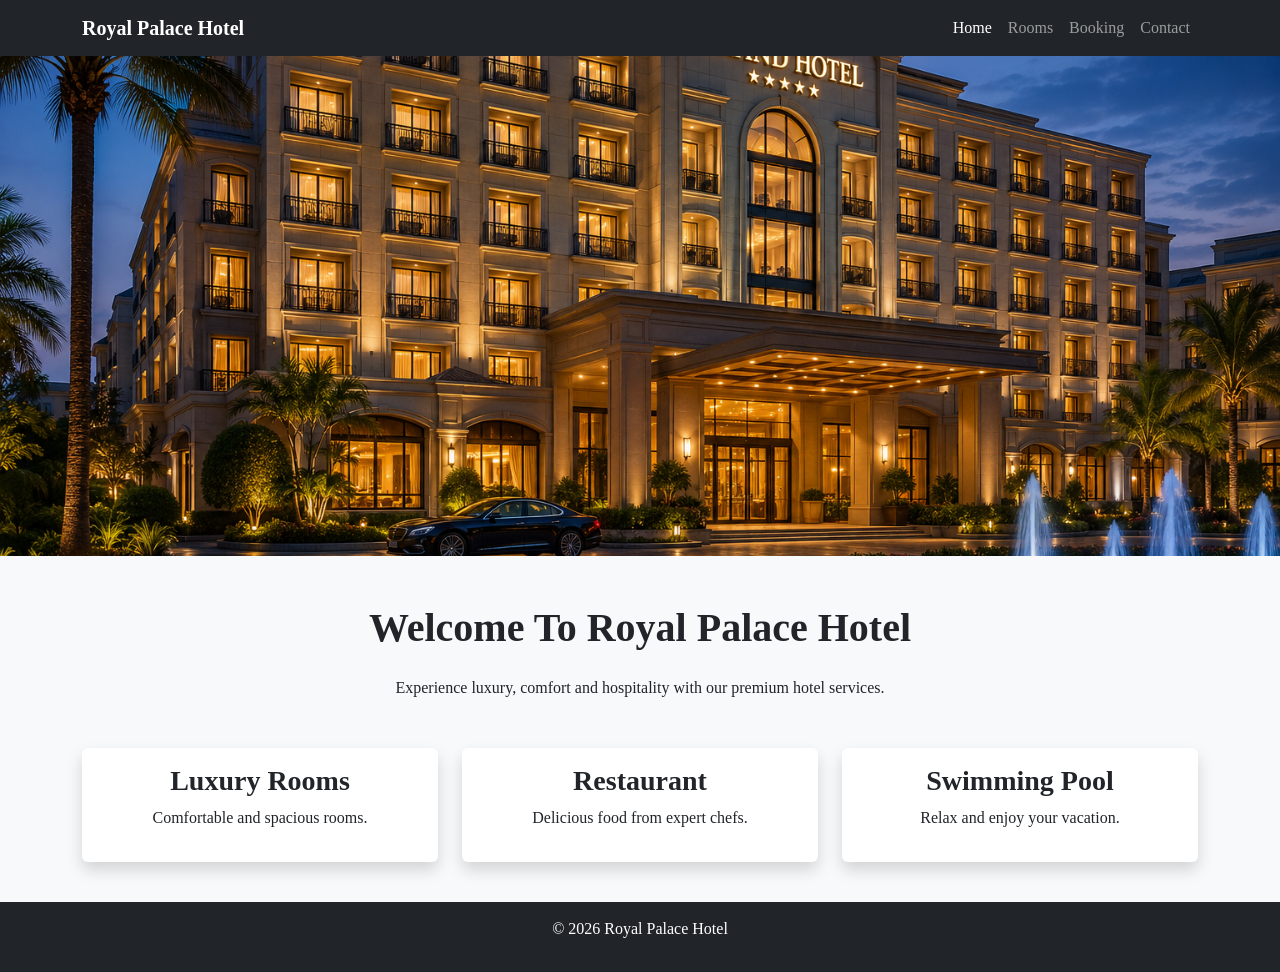
<file: index.html>
<!DOCTYPE html>
<html lang="en">
<head>
<meta charset="UTF-8">
<meta name="viewport" content="width=device-width, initial-scale=1">

<title>Royal Palace Hotel</title>

<link href="https://cdn.jsdelivr.net/npm/bootstrap@5.3.3/dist/css/bootstrap.min.css" rel="stylesheet">
<link rel="stylesheet" href="style.css">

</head>
<body>

<nav class="navbar navbar-expand-lg navbar-dark bg-dark">
<div class="container">

<a class="navbar-brand" href="index.html">
Royal Palace Hotel
</a>

<button class="navbar-toggler" type="button" data-bs-toggle="collapse" data-bs-target="#menu">
<span class="navbar-toggler-icon"></span>
</button>

<div class="collapse navbar-collapse" id="menu">

<ul class="navbar-nav ms-auto">

<li class="nav-item">
<a class="nav-link active" href="index.html">Home</a>
</li>

<li class="nav-item">
<a class="nav-link" href="rooms.html">Rooms</a>
</li>

<li class="nav-item">
<a class="nav-link" href="booking.html">Booking</a>
</li>

<li class="nav-item">
<a class="nav-link" href="contact.html">Contact</a>
</li>

</ul>

</div>

</div>
</nav>

<section class="hero">
<img src="hotel.png" class="img-fluid w-100" alt="Hotel">
</section>

<div class="container mt-5">

<h1 class="text-center mb-4">
Welcome To Royal Palace Hotel
</h1>

<p class="text-center">
Experience luxury, comfort and hospitality with our premium hotel services.
</p>

<div class="row mt-5">

<div class="col-md-4">
<div class="card shadow">
<div class="card-body text-center">
<h3>Luxury Rooms</h3>
<p>Comfortable and spacious rooms.</p>
</div>
</div>
</div>

<div class="col-md-4">
<div class="card shadow">
<div class="card-body text-center">
<h3>Restaurant</h3>
<p>Delicious food from expert chefs.</p>
</div>
</div>
</div>

<div class="col-md-4">
<div class="card shadow">
<div class="card-body text-center">
<h3>Swimming Pool</h3>
<p>Relax and enjoy your vacation.</p>
</div>
</div>
</div>

</div>

</div>

<footer>
<p>© 2026 Royal Palace Hotel</p>
</footer>

<script src="https://cdn.jsdelivr.net/npm/bootstrap@5.3.3/dist/js/bootstrap.bundle.min.js"></script>

</body>
</html>
</file>
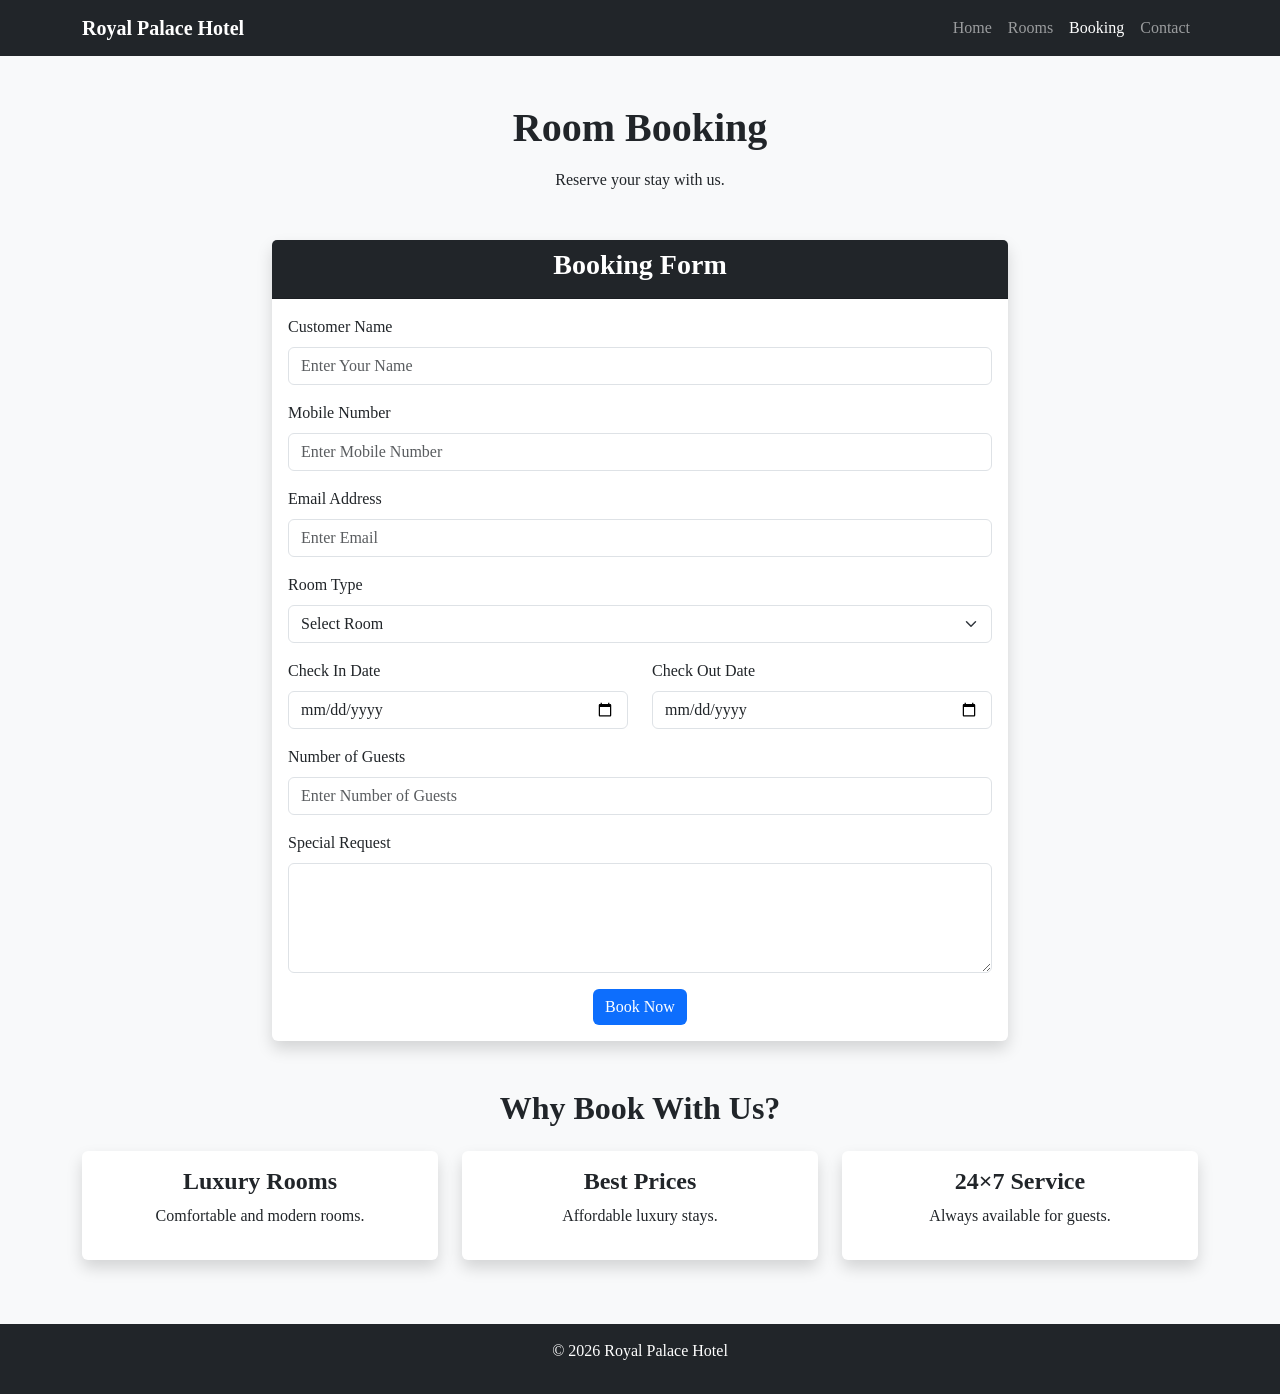
<file: booking.html>
<!DOCTYPE html>
<html lang="en">
<head>
<meta charset="UTF-8">
<meta name="viewport" content="width=device-width, initial-scale=1">

<title>Booking - Royal Palace Hotel</title>

<link href="https://cdn.jsdelivr.net/npm/bootstrap@5.3.3/dist/css/bootstrap.min.css" rel="stylesheet">
<link rel="stylesheet" href="style.css">

</head>
<body>


<nav class="navbar navbar-expand-lg navbar-dark bg-dark">

<div class="container">

<a class="navbar-brand" href="index.html">
Royal Palace Hotel
</a>

<button class="navbar-toggler" type="button" data-bs-toggle="collapse" data-bs-target="#menu">
<span class="navbar-toggler-icon"></span>
</button>

<div class="collapse navbar-collapse" id="menu">

<ul class="navbar-nav ms-auto">

<li class="nav-item">
<a class="nav-link" href="index.html">Home</a>
</li>

<li class="nav-item">
<a class="nav-link" href="rooms.html">Rooms</a>
</li>

<li class="nav-item">
<a class="nav-link active" href="booking.html">Booking</a>
</li>

<li class="nav-item">
<a class="nav-link" href="contact.html">Contact</a>
</li>

</ul>

</div>

</div>

</nav>


<div class="container mt-5">

<h1 class="text-center mb-3">
Room Booking
</h1>

<p class="text-center">
Reserve your stay with us.
</p>

</div>


<div class="container mt-5">

<div class="row justify-content-center">

<div class="col-md-8">

<div class="card shadow">

<div class="card-header bg-dark text-white text-center">

<h3>Booking Form</h3>

</div>

<div class="card-body">

<form>

<div class="mb-3">

<label class="form-label">
Customer Name
</label>

<input type="text" class="form-control" placeholder="Enter Your Name">

</div>

<div class="mb-3">

<label class="form-label">
Mobile Number
</label>

<input type="tel" class="form-control" placeholder="Enter Mobile Number">

</div>

<div class="mb-3">

<label class="form-label">
Email Address
</label>

<input type="email" class="form-control" placeholder="Enter Email">

</div>

<div class="mb-3">

<label class="form-label">
Room Type
</label>

<select class="form-select">

<option>Select Room</option>

<option>Deluxe Room</option>

<option>Executive Room</option>

<option>Suite Room</option>

</select>

</div>

<div class="row">

<div class="col-md-6 mb-3">

<label class="form-label">
Check In Date
</label>

<input type="date" class="form-control">

</div>

<div class="col-md-6 mb-3">

<label class="form-label">
Check Out Date
</label>

<input type="date" class="form-control">

</div>

</div>

<div class="mb-3">

<label class="form-label">
Number of Guests
</label>

<input type="number" class="form-control" placeholder="Enter Number of Guests">

</div>

<div class="mb-3">

<label class="form-label">
Special Request
</label>

<textarea class="form-control" rows="4"></textarea>

</div>

<div class="text-center">

<button type="submit" class="btn btn-primary">
Book Now
</button>

</div>

</form>

</div>

</div>

</div>

</div>

</div>


<div class="container mt-5">

<h2 class="text-center mb-4">
Why Book With Us?
</h2>

<div class="row">

<div class="col-md-4">

<div class="card shadow text-center mb-3">

<div class="card-body">

<h4>Luxury Rooms</h4>

<p>Comfortable and modern rooms.</p>

</div>

</div>

</div>

<div class="col-md-4">

<div class="card shadow text-center mb-3">

<div class="card-body">

<h4>Best Prices</h4>

<p>Affordable luxury stays.</p>

</div>

</div>

</div>

<div class="col-md-4">

<div class="card shadow text-center mb-3">

<div class="card-body">

<h4>24×7 Service</h4>

<p>Always available for guests.</p>

</div>

</div>

</div>

</div>

</div>


<footer class="mt-5">

<p>
© 2026 Royal Palace Hotel
</p>

</footer>

<script src="https://cdn.jsdelivr.net/npm/bootstrap@5.3.3/dist/js/bootstrap.bundle.min.js"></script>

</body>
</html>
</file>
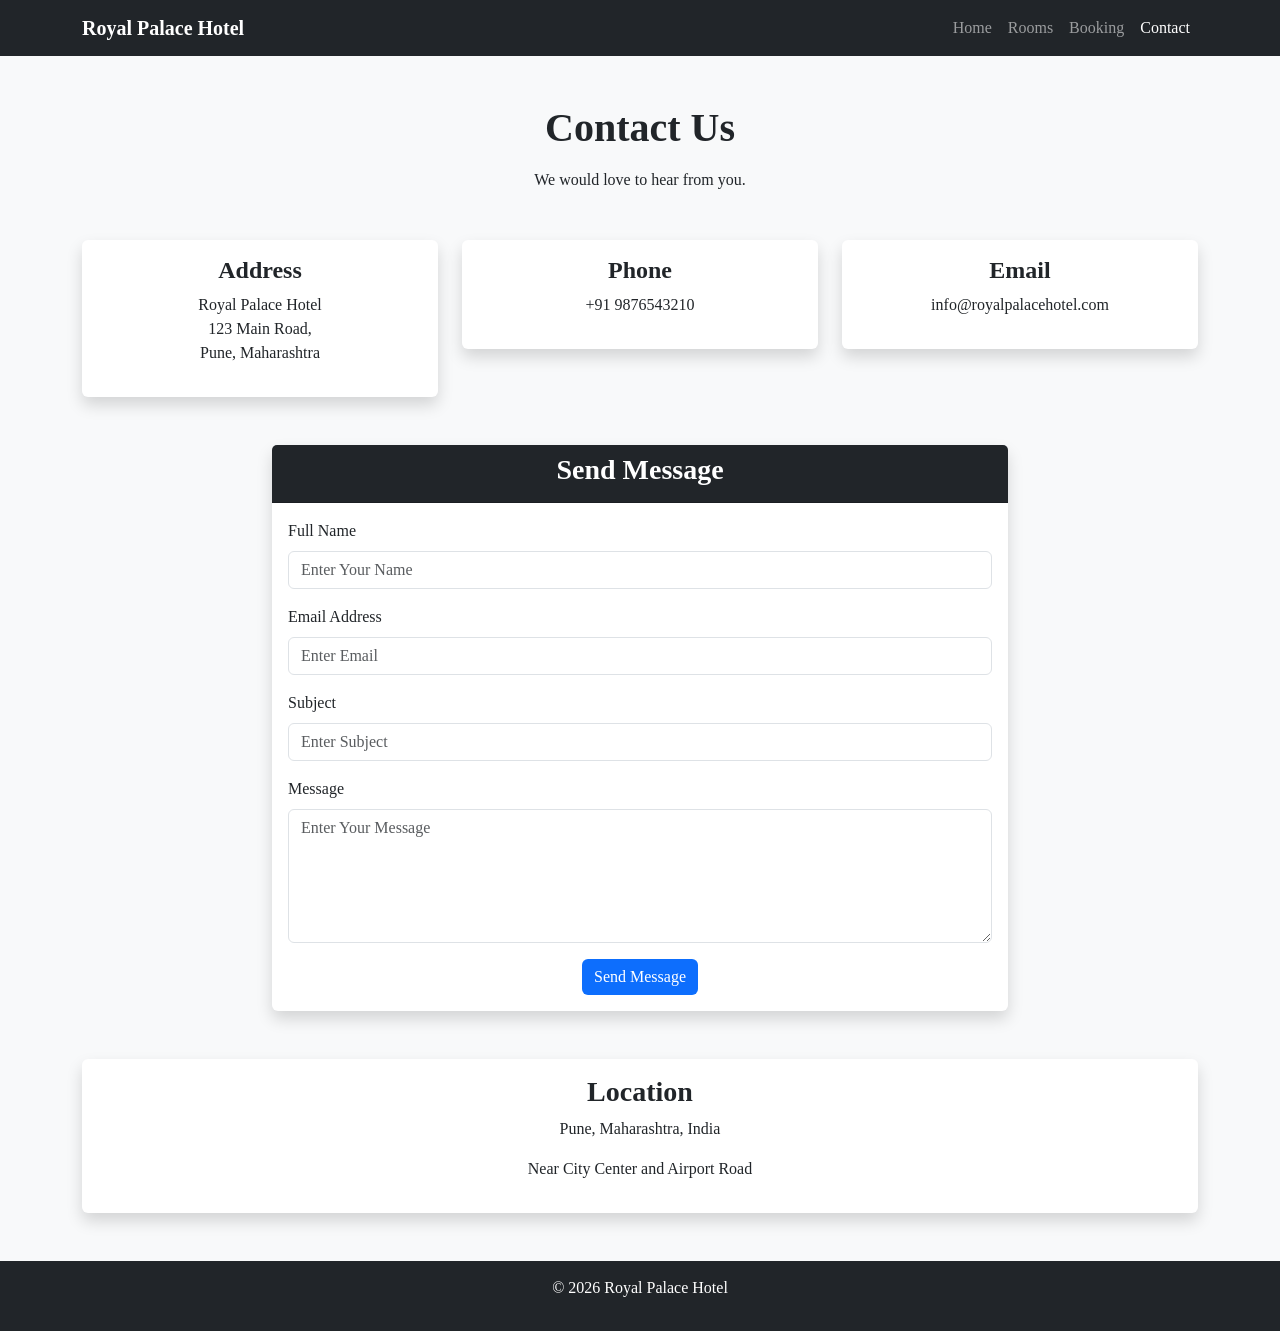
<file: contact.html>
<!DOCTYPE html>
<html lang="en">
<head>
<meta charset="UTF-8">
<meta name="viewport" content="width=device-width, initial-scale=1">

<title>Contact Us - Royal Palace Hotel</title>

<link href="https://cdn.jsdelivr.net/npm/bootstrap@5.3.3/dist/css/bootstrap.min.css" rel="stylesheet">
<link rel="stylesheet" href="style.css">

</head>
<body>

<nav class="navbar navbar-expand-lg navbar-dark bg-dark">

<div class="container">

<a class="navbar-brand" href="index.html">
Royal Palace Hotel
</a>

<button class="navbar-toggler" type="button" data-bs-toggle="collapse" data-bs-target="#menu">
<span class="navbar-toggler-icon"></span>
</button>

<div class="collapse navbar-collapse" id="menu">

<ul class="navbar-nav ms-auto">

<li class="nav-item">
<a class="nav-link" href="index.html">Home</a>
</li>

<li class="nav-item">
<a class="nav-link" href="rooms.html">Rooms</a>
</li>

<li class="nav-item">
<a class="nav-link" href="booking.html">Booking</a>
</li>

<li class="nav-item">
<a class="nav-link active" href="contact.html">Contact</a>
</li>

</ul>

</div>

</div>

</nav>


<div class="container mt-5">

<h1 class="text-center mb-3">
Contact Us
</h1>

<p class="text-center">
We would love to hear from you.
</p>

</div>


<div class="container mt-5">

<div class="row">

<div class="col-md-4">

<div class="card shadow text-center mb-4">

<div class="card-body">

<h4>Address</h4>

<p>
Royal Palace Hotel<br>
123 Main Road,<br>
Pune, Maharashtra
</p>

</div>

</div>

</div>

<div class="col-md-4">

<div class="card shadow text-center mb-4">

<div class="card-body">

<h4>Phone</h4>

<p>
+91 9876543210
</p>

</div>

</div>

</div>

<div class="col-md-4">

<div class="card shadow text-center mb-4">

<div class="card-body">

<h4>Email</h4>

<p>
info@royalpalacehotel.com
</p>

</div>

</div>

</div>

</div>

</div>


<div class="container mt-4">

<div class="row justify-content-center">

<div class="col-md-8">

<div class="card shadow">

<div class="card-header bg-dark text-white text-center">

<h3>Send Message</h3>

</div>

<div class="card-body">

<form>

<div class="mb-3">

<label class="form-label">
Full Name
</label>

<input type="text" class="form-control" placeholder="Enter Your Name">

</div>

<div class="mb-3">

<label class="form-label">
Email Address
</label>

<input type="email" class="form-control" placeholder="Enter Email">

</div>

<div class="mb-3">

<label class="form-label">
Subject
</label>

<input type="text" class="form-control" placeholder="Enter Subject">

</div>

<div class="mb-3">

<label class="form-label">
Message
</label>

<textarea class="form-control" rows="5" placeholder="Enter Your Message"></textarea>

</div>

<div class="text-center">

<button type="submit" class="btn btn-primary">
Send Message
</button>

</div>

</form>

</div>

</div>

</div>

</div>

</div>


<div class="container mt-5">

<div class="card shadow">

<div class="card-body text-center">

<h3>Location</h3>

<p>
Pune, Maharashtra, India
</p>

<p>
Near City Center and Airport Road
</p>

</div>

</div>

</div>


<footer class="mt-5">

<p>
© 2026 Royal Palace Hotel
</p>

</footer>

<script src="https://cdn.jsdelivr.net/npm/bootstrap@5.3.3/dist/js/bootstrap.bundle.min.js"></script>

</body>
</html>
</file>
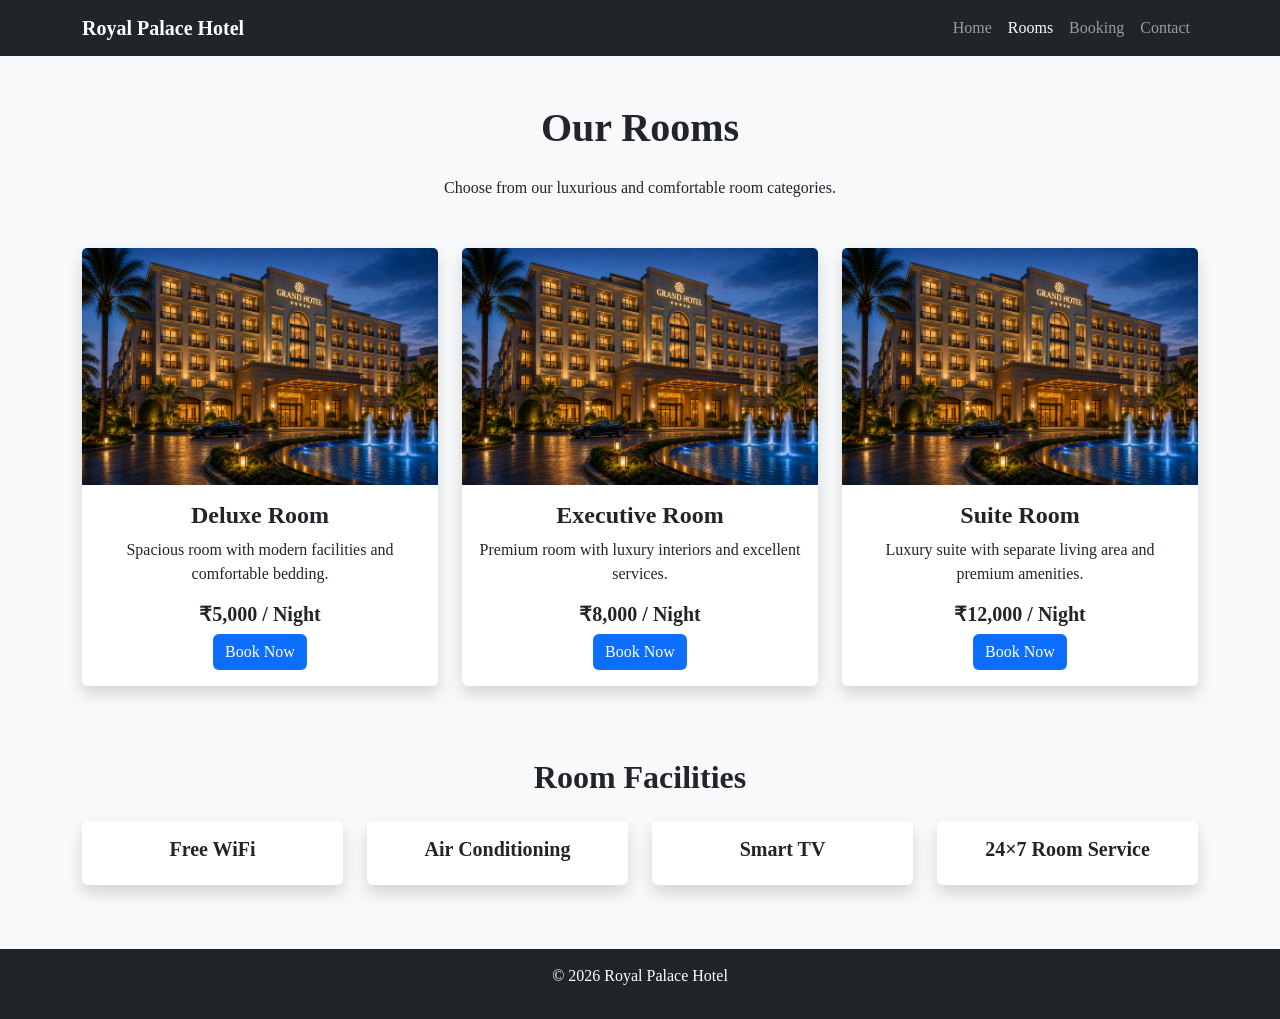
<file: rooms.html>
<!DOCTYPE html>
<html lang="en">
<head>
<meta charset="UTF-8">
<meta name="viewport" content="width=device-width, initial-scale=1">

<title>Rooms - Royal Palace Hotel</title>

<link href="https://cdn.jsdelivr.net/npm/bootstrap@5.3.3/dist/css/bootstrap.min.css" rel="stylesheet">
<link rel="stylesheet" href="style.css">

</head>
<body>


<nav class="navbar navbar-expand-lg navbar-dark bg-dark">

<div class="container">

<a class="navbar-brand" href="index.html">
Royal Palace Hotel
</a>

<button class="navbar-toggler" type="button" data-bs-toggle="collapse" data-bs-target="#menu">
<span class="navbar-toggler-icon"></span>
</button>

<div class="collapse navbar-collapse" id="menu">

<ul class="navbar-nav ms-auto">

<li class="nav-item">
<a class="nav-link" href="index.html">Home</a>
</li>

<li class="nav-item">
<a class="nav-link active" href="rooms.html">Rooms</a>
</li>

<li class="nav-item">
<a class="nav-link" href="booking.html">Booking</a>
</li>

<li class="nav-item">
<a class="nav-link" href="contact.html">Contact</a>
</li>

</ul>

</div>

</div>

</nav>


<div class="container mt-5">

<h1 class="text-center mb-4">
Our Rooms
</h1>

<p class="text-center mb-5">
Choose from our luxurious and comfortable room categories.
</p>

</div>


<div class="container">

<div class="row">


<div class="col-md-4 mb-4">

<div class="card shadow h-100">

<img src="hotel.png" class="card-img-top" alt="Deluxe Room">

<div class="card-body text-center">

<h4>Deluxe Room</h4>

<p>
Spacious room with modern facilities and comfortable bedding.
</p>

<h5>₹5,000 / Night</h5>

<a href="booking.html" class="btn btn-primary">
Book Now
</a>

</div>

</div>

</div>


<div class="col-md-4 mb-4">

<div class="card shadow h-100">

<img src="hotel.png" class="card-img-top" alt="Executive Room">

<div class="card-body text-center">

<h4>Executive Room</h4>

<p>
Premium room with luxury interiors and excellent services.
</p>

<h5>₹8,000 / Night</h5>

<a href="booking.html" class="btn btn-primary">
Book Now
</a>

</div>

</div>

</div>


<div class="col-md-4 mb-4">

<div class="card shadow h-100">

<img src="hotel.png" class="card-img-top" alt="Suite Room">

<div class="card-body text-center">

<h4>Suite Room</h4>

<p>
Luxury suite with separate living area and premium amenities.
</p>

<h5>₹12,000 / Night</h5>

<a href="booking.html" class="btn btn-primary">
Book Now
</a>

</div>

</div>

</div>

</div>

</div>


<div class="container mt-5">

<h2 class="text-center mb-4">
Room Facilities
</h2>

<div class="row">

<div class="col-md-3">
<div class="card text-center shadow mb-3">
<div class="card-body">
<h5>Free WiFi</h5>
</div>
</div>
</div>

<div class="col-md-3">
<div class="card text-center shadow mb-3">
<div class="card-body">
<h5>Air Conditioning</h5>
</div>
</div>
</div>

<div class="col-md-3">
<div class="card text-center shadow mb-3">
<div class="card-body">
<h5>Smart TV</h5>
</div>
</div>
</div>

<div class="col-md-3">
<div class="card text-center shadow mb-3">
<div class="card-body">
<h5>24×7 Room Service</h5>
</div>
</div>
</div>

</div>

</div>


<footer class="mt-5">

<p>
© 2026 Royal Palace Hotel
</p>

</footer>

<script src="https://cdn.jsdelivr.net/npm/bootstrap@5.3.3/dist/js/bootstrap.bundle.min.js"></script>

</body>
</html>
</file>
<file: style.css>
body{
    font-family:"Times New Roman", serif;
    background:#f8f9fa;
}

.navbar-brand{
    font-weight:bold;
}

.hero img{
    height:500px;
    object-fit:cover;
}

.card{
    border:none;
}

.card:hover{
    transform:translateY(-5px);
    transition:0.3s;
}

footer{
    background:#212529;
    color:white;
    text-align:center;
    padding:15px;
    margin-top:40px;
}

h1,h2,h3,h4,h5{
    font-weight:bold;
}

.btn-primary{
    background:#0d6efd;
    border:none;
}

.btn-primary:hover{
    background:#0b5ed7;
}
</file>
